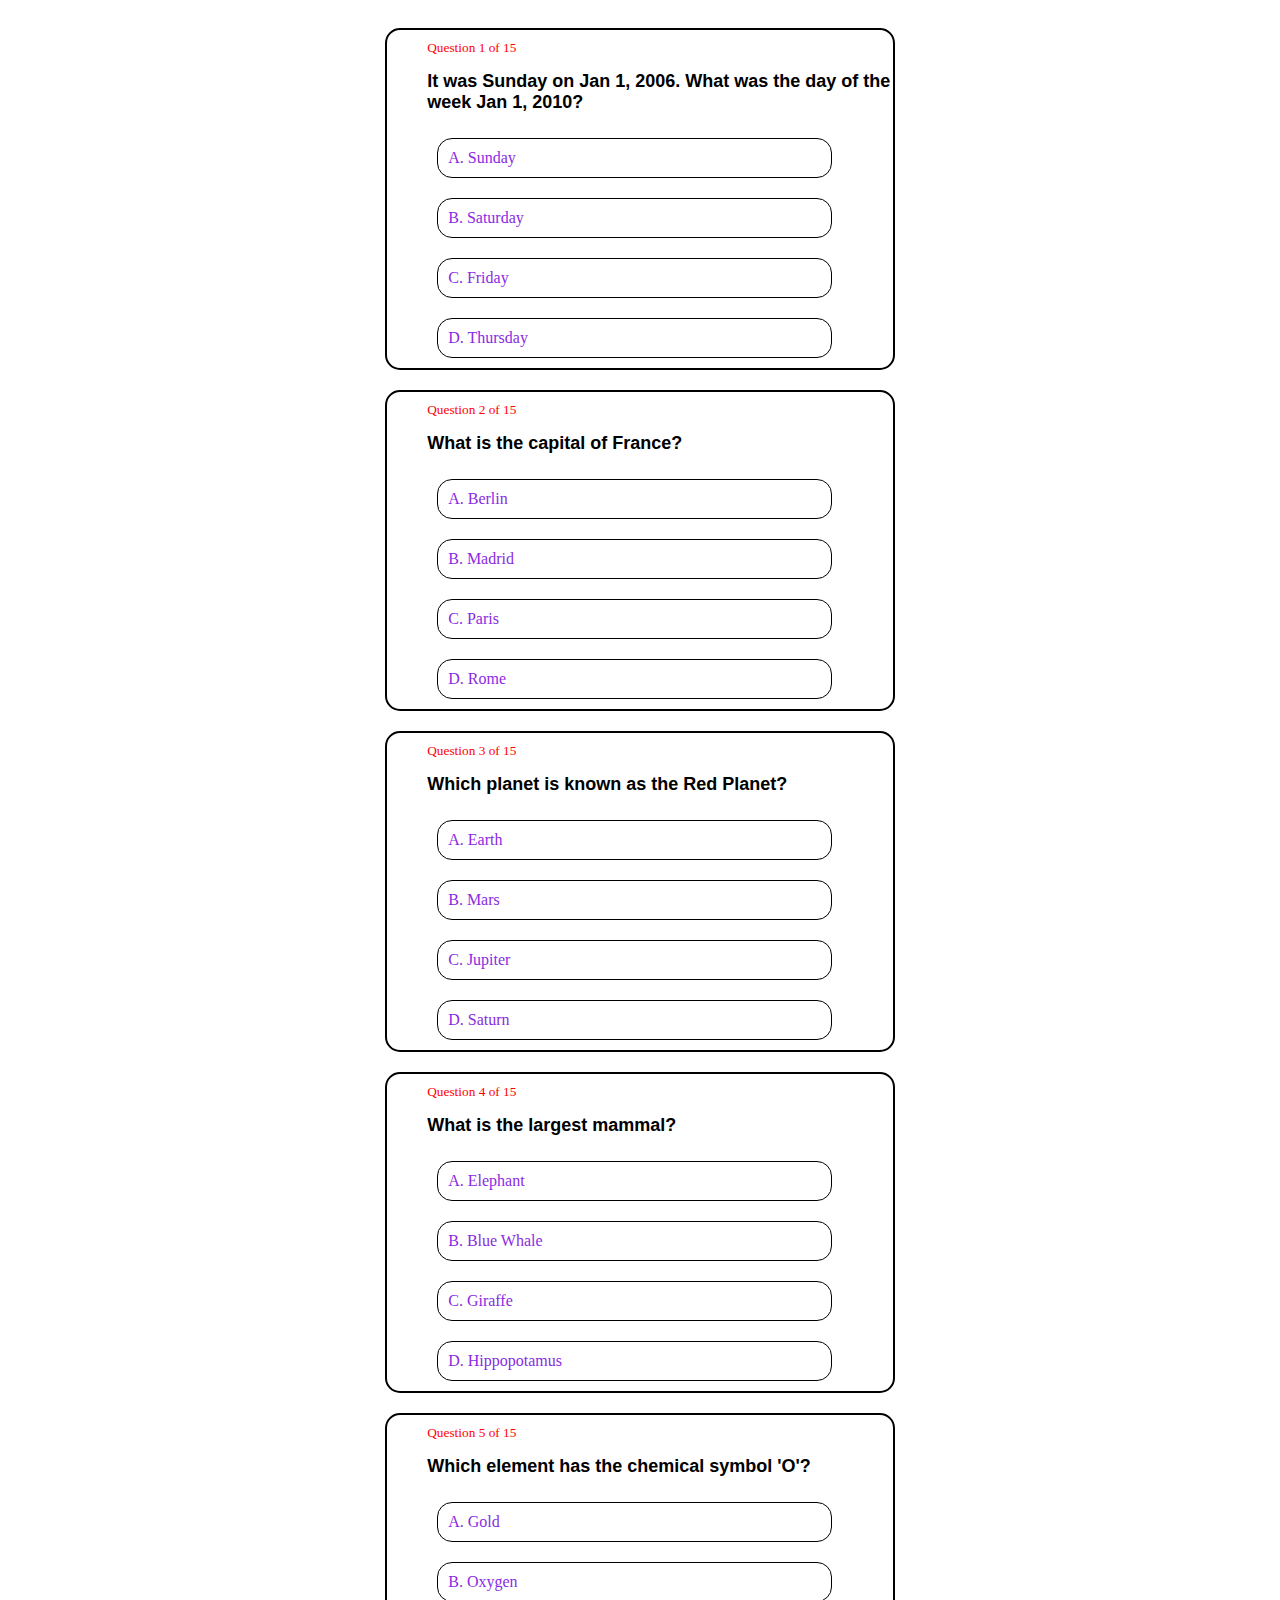
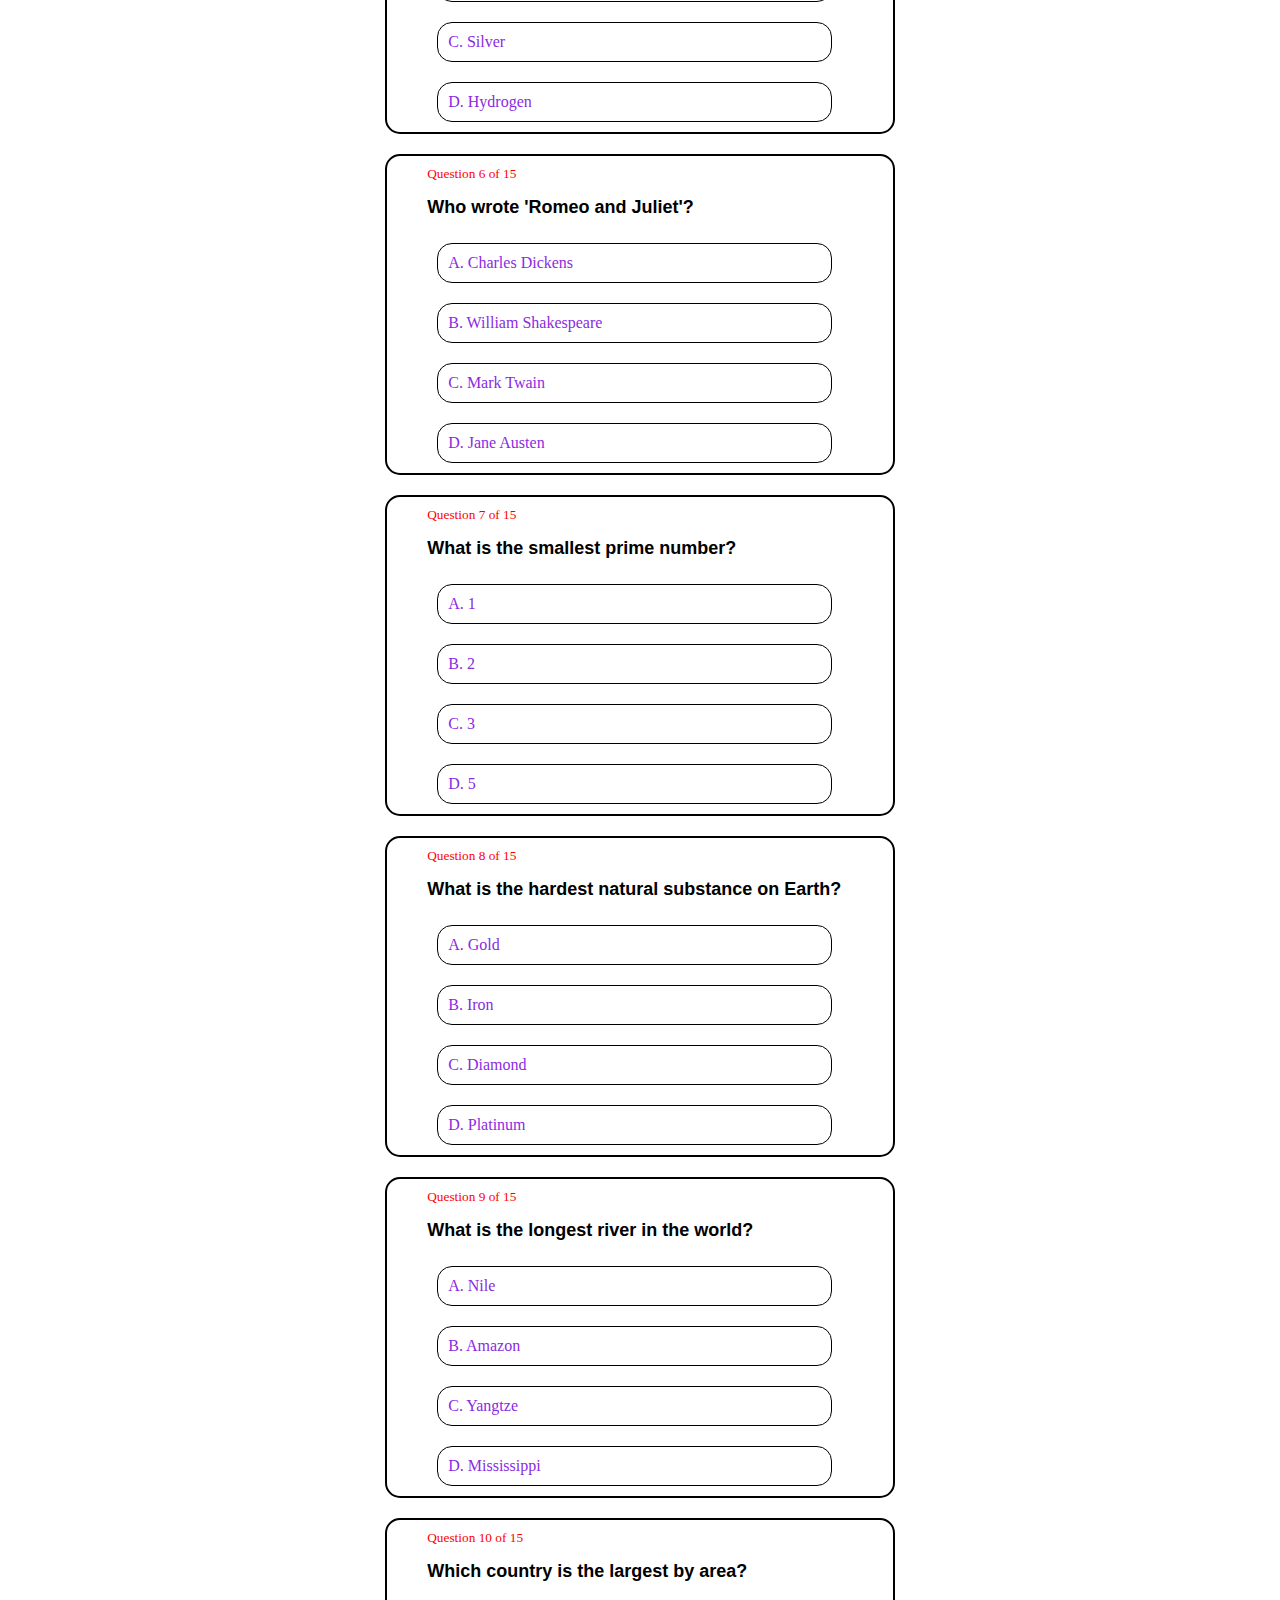
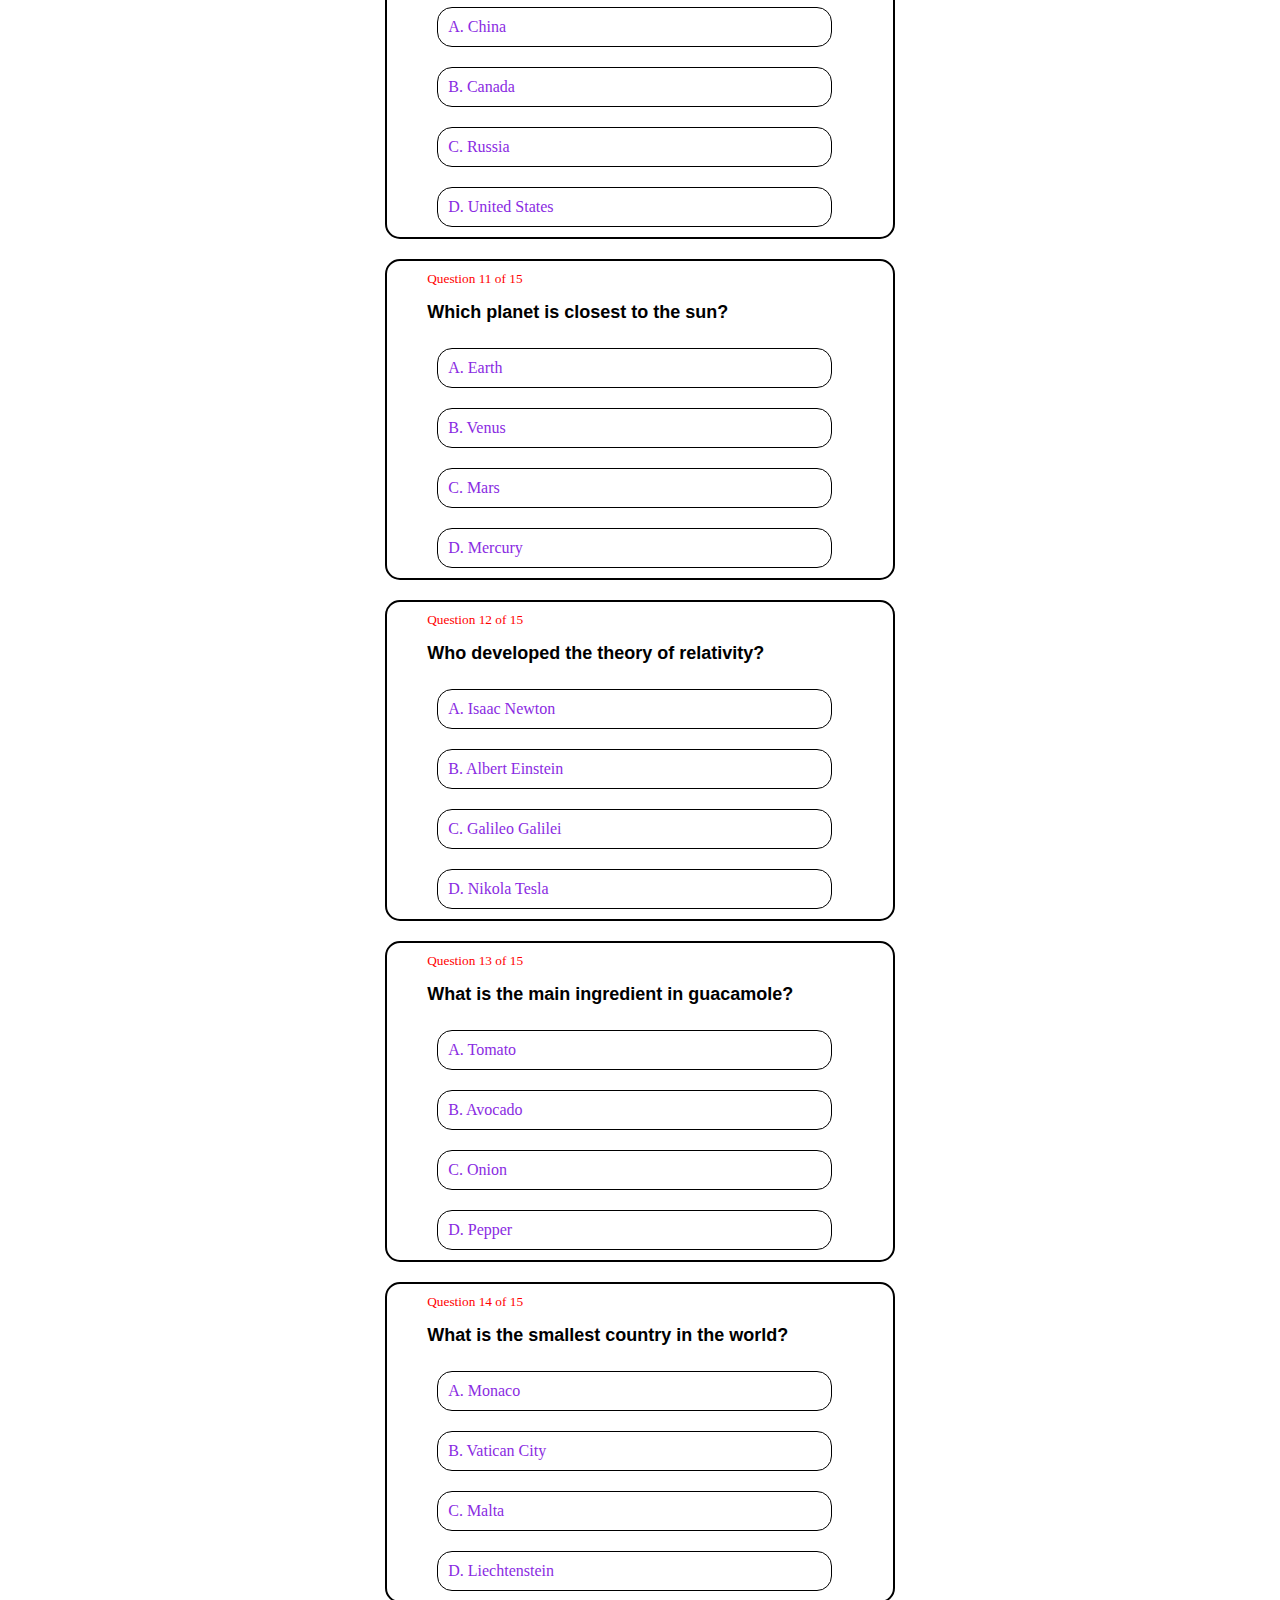
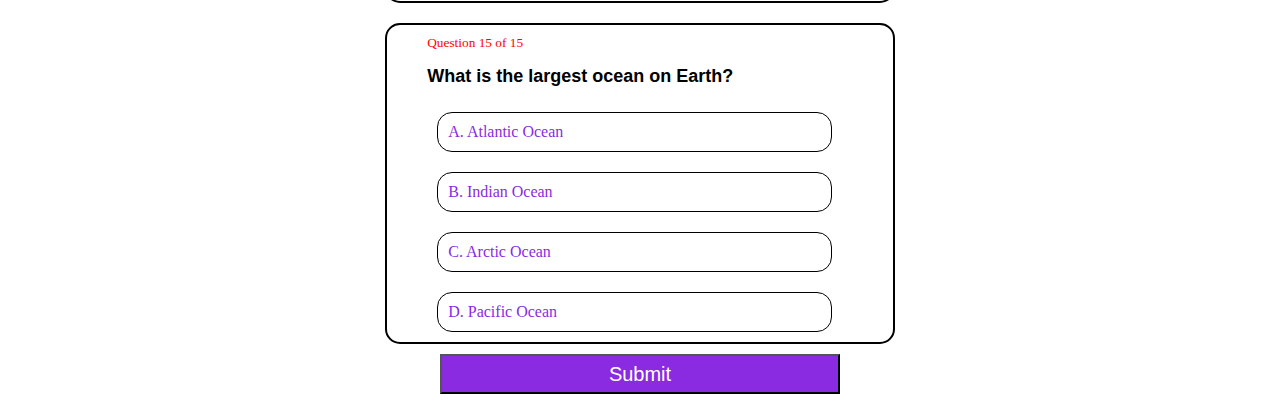
<file: Quiz/index.html>
<!DOCTYPE html>
<html>
<head>
    <title>Quiz</title>
    <link rel="stylesheet" href="style.css">
</head>
<body>
    <div class="root">
        <!-- No Easter Eggs Here -->
    </div>
    <script src="script.js"></script>
</body>
</html>
</file>
<file: Quiz/style.css>
.root    {
    display: flex;
    flex-direction: column;
    align-items: center;
}

.container   {
    width: 40%;
    margin-top: 20px;
    border: 2px solid black;
    border-radius: 15px;
}

.qno, .ques, .opts  {
    padding-left: 40px;
}

.qno    {
    margin-top: 10px;
    font-size: smaller;
    color: red;
}

.ques   {
    margin-top: 15px;
    font-size: large;
    font-family: 'Franklin Gothic Medium', 'Arial Narrow', Arial, sans-serif;
    font-weight: 600;
}

.opts   {
    margin-top: 15px;
    display: flex;
    flex-direction: column;
}

.opt    {
    color: blueviolet;
    margin: 10px;
    padding: 10px;
    width: 80%;
    border: 1px solid black;
    border-radius: 15px;
    cursor: pointer;
    transition: background-color 0.3s;
}

.opt:hover  {
    background-color: blueviolet;
    color: white;
}

.clicked    {
    background-color: blueviolet;
}

.btn    {
    font-size: 20px;
    background-color: blueviolet;
    color: white;
    margin: 10px;
    width: 400px;
    height: 40px;
}

.selected   {
    background-color: blueviolet;
    color: white;
}
</file>
